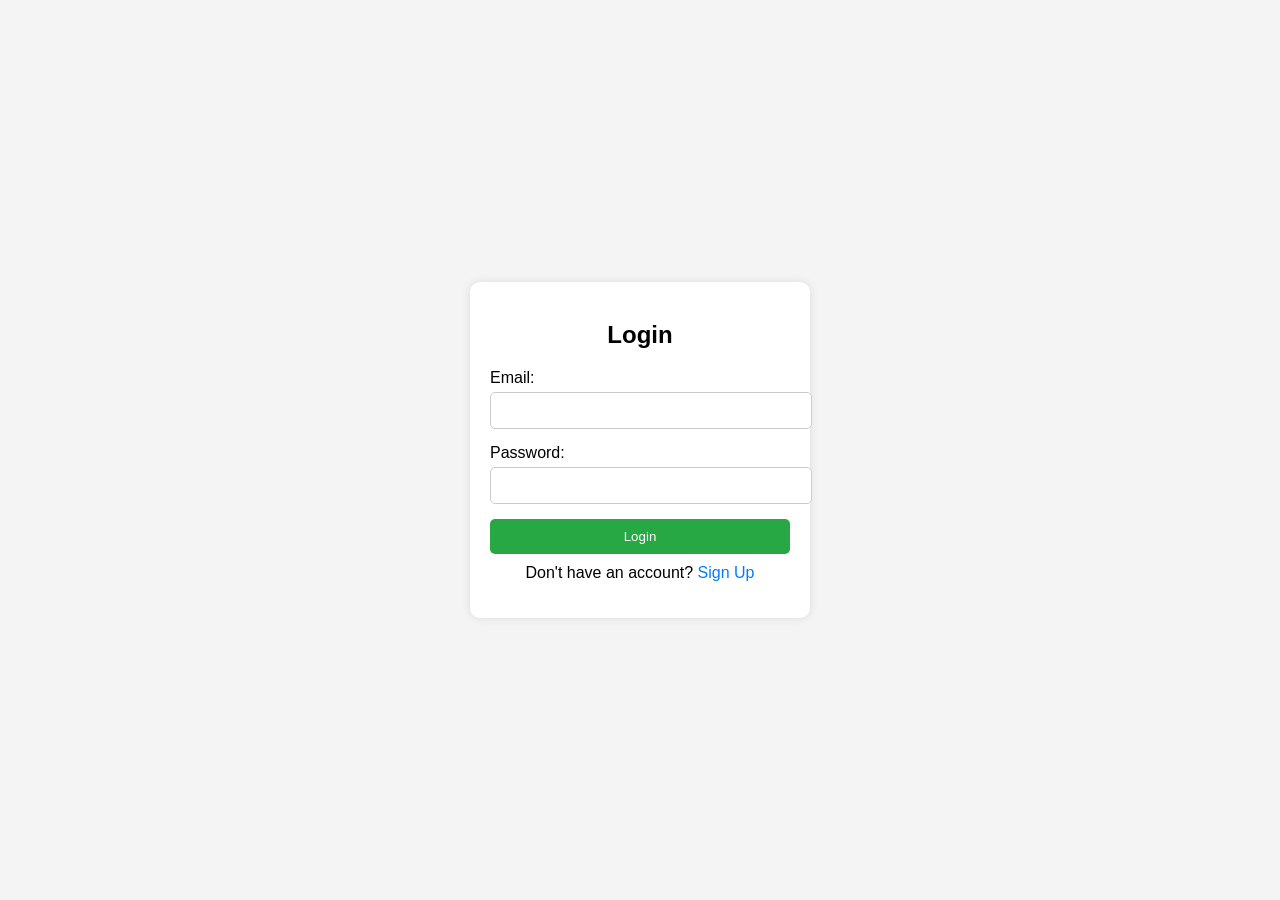
<file: hashmatic/login.html>
<!DOCTYPE html>
<html lang="en">
<head>
    <meta charset="UTF-8">
    <meta name="viewport" content="width=device-width, initial-scale=1.0">
    <title>Login</title>
    <link rel="stylesheet" href="styles.css">
</head>
<body>
    <div class="container">
        <h2>Login</h2>
        <form id="loginForm">
            <div class="input-group">
                <label for="email">Email:</label>
                <input type="email" id="email" name="email" required>
            </div>
            <div class="input-group">
                <label for="password">Password:</label>
                <input type="password" id="password" name="password" required>
            </div>
            <button type="submit">Login</button>
            <p>Don't have an account? <a href="signup.html">Sign Up</a></p>
        </form>
    </div>
</body>
</html>
</file>
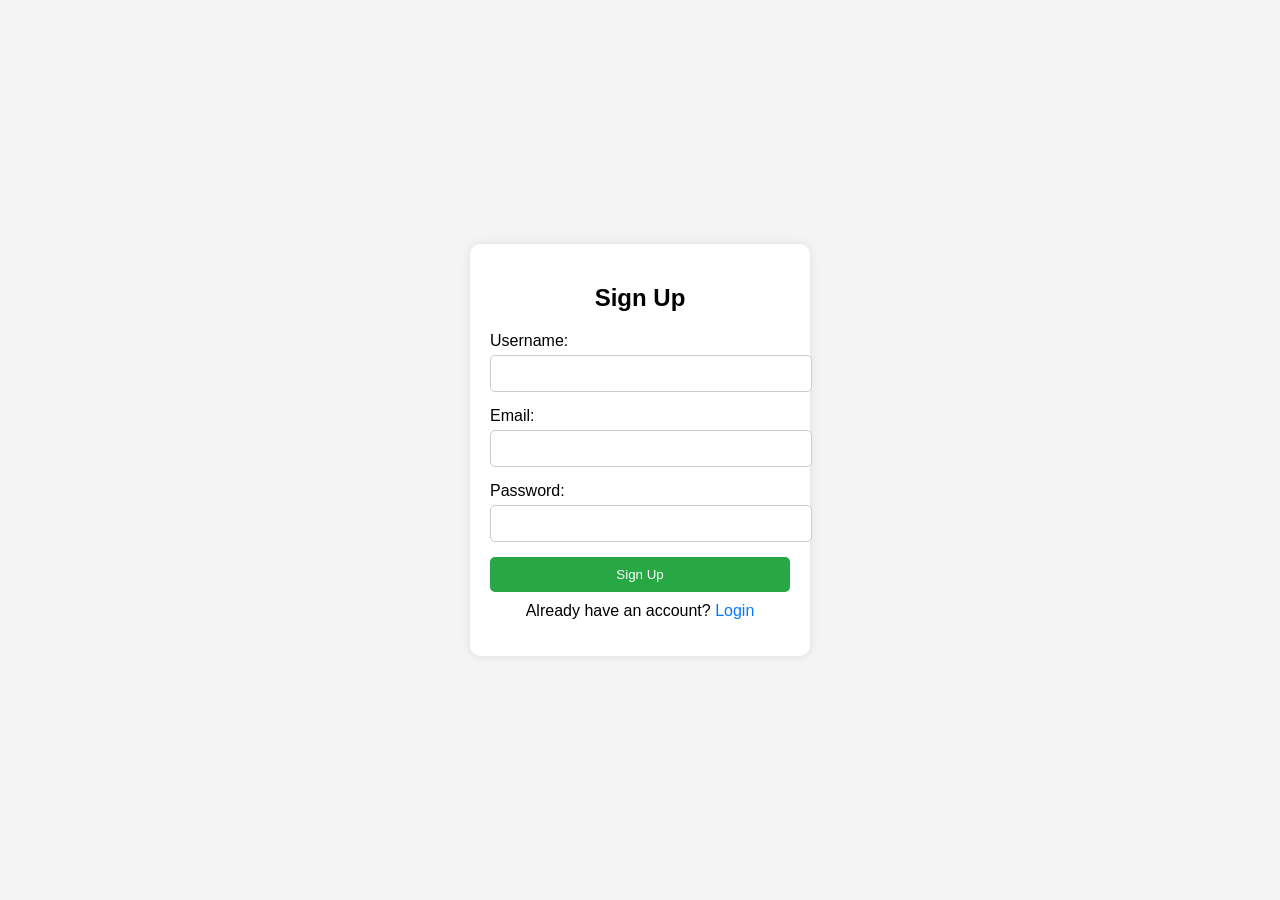
<file: hashmatic/signup.html>
<!DOCTYPE html>
<html lang="en">
<head>
    <meta charset="UTF-8">
    <meta name="viewport" content="width=device-width, initial-scale=1.0">
    <title>Sign Up</title>
    <link rel="stylesheet" href="styles.css">
</head>
<body>
    <div class="container">
        <h2>Sign Up</h2>
        <form id="signupForm">
            <div class="input-group">
                <label for="username">Username:</label>
                <input type="text" id="username" name="username" required>
            </div>
            <div class="input-group">
                <label for="email">Email:</label>
                <input type="email" id="email" name="email" required>
            </div>
            <div class="input-group">
                <label for="password">Password:</label>
                <input type="password" id="password" name="password" required>
            </div>
            <button type="submit">Sign Up</button>
            <p>Already have an account? <a href="login and signup.html">Login</a></p>
        </form>
    </div>
</body>
</html>
</file>
<file: hashmatic/styles.css>
body {
    font-family: Arial, sans-serif;
    background-color: #f4f4f4;
    display: flex;
    justify-content: center;
    align-items: center;
    height: 100vh;
    margin: 0;
}

.container {
    background-color: white;
    padding: 20px;
    border-radius: 10px;
    box-shadow: 0px 0px 10px rgba(0, 0, 0, 0.1);
    width: 300px;
    text-align: center;
}

h2 {
    margin-bottom: 20px;
}

.input-group {
    margin-bottom: 15px;
}

.input-group label {
    display: block;
    text-align: left;
    margin-bottom: 5px;
}

.input-group input {
    width: 100%;
    padding: 10px;
    border: 1px solid #ccc;
    border-radius: 5px;
}

button {
    background-color: #28a745;
    color: white;
    padding: 10px;
    border: none;
    border-radius: 5px;
    width: 100%;
    cursor: pointer;
}

button:hover {
    background-color: #218838;
}

p {
    margin-top: 10px;
}

a {
    color: #007bff;
    text-decoration: none;
}

a:hover {
    text-decoration: underline;
}
</file>
